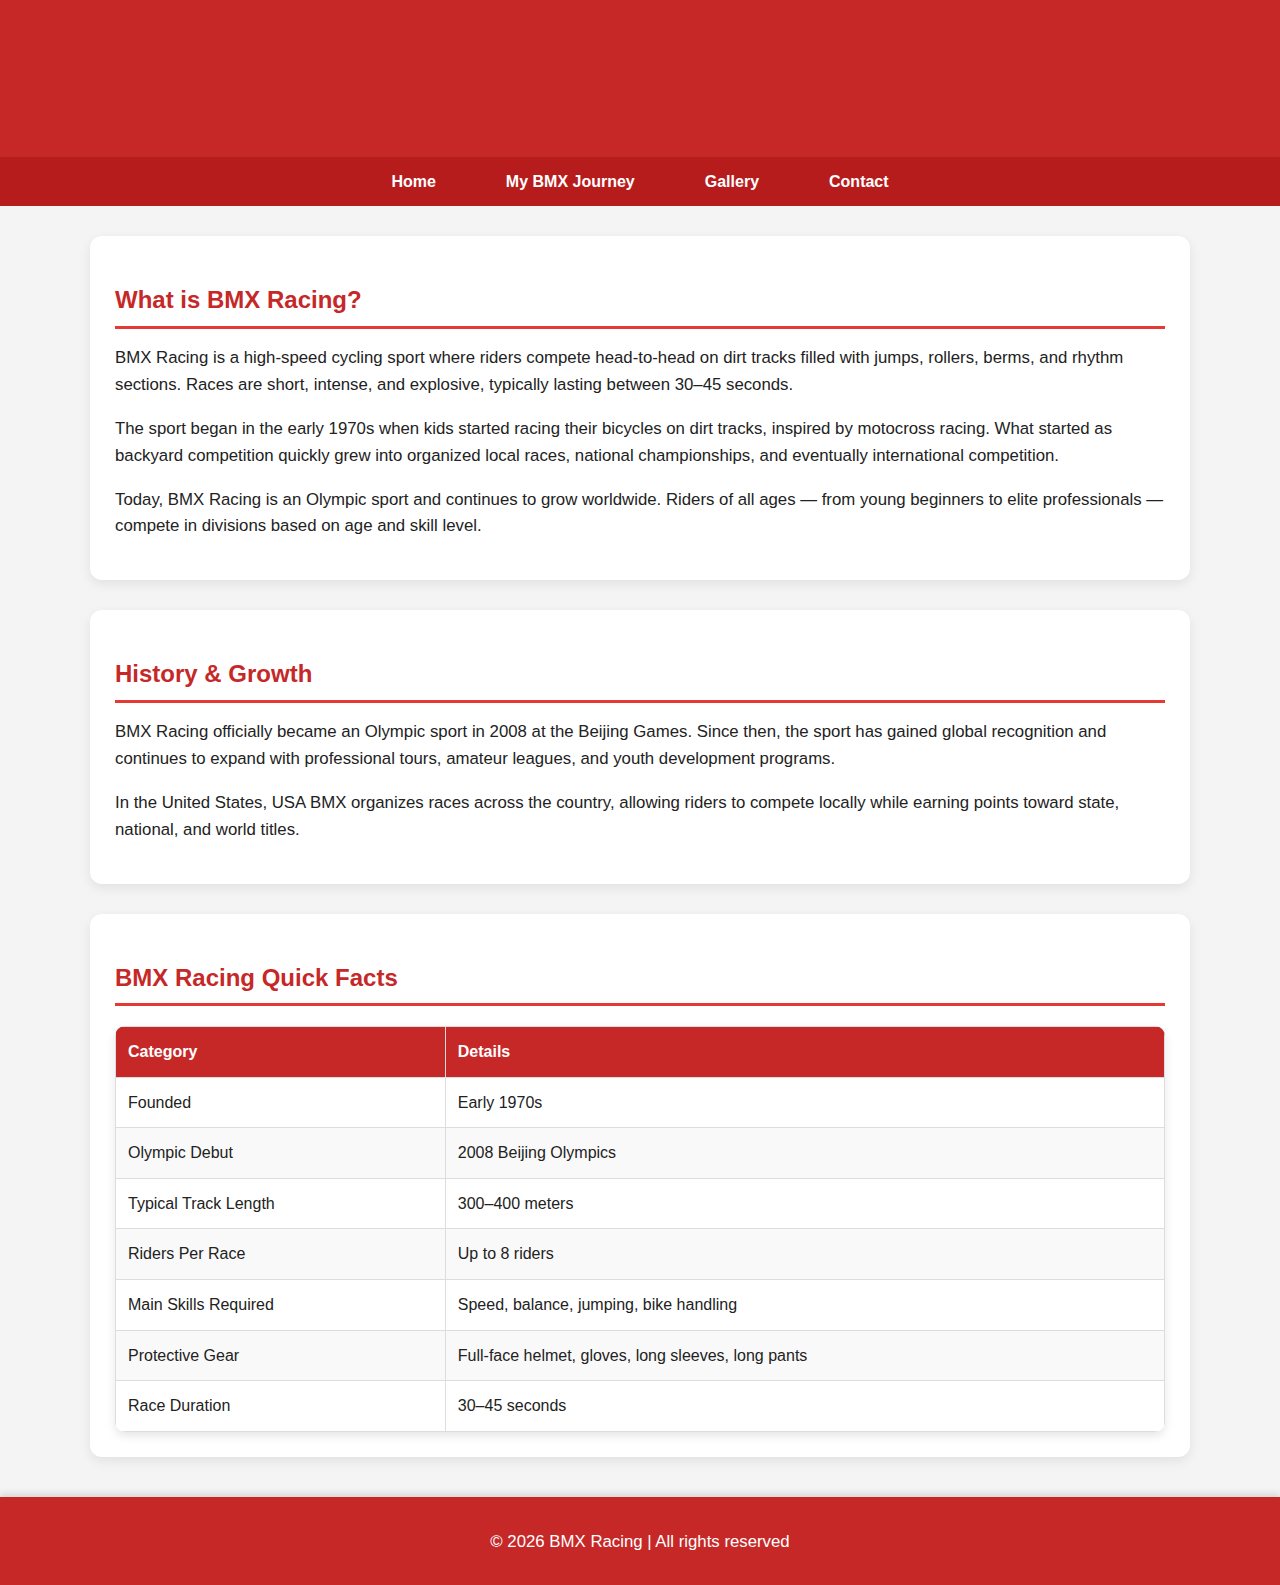
<file: about.html>
<!DOCTYPE html>
<html lang="en">
<head>
    <meta charset="UTF-8">
    <meta name="description" content="Learn what BMX Racing is, its history, rules, and key facts about the sport.">
    <meta name="viewport" content="width=device-width, initial-scale=1.0">
    <title>About BMX Racing</title>
    <link rel="stylesheet" href="BMXRacing.css">
</head>

<body>

<header>
    <h1>About BMX Racing</h1>
</header>

<nav>
    <ul>
        <li><a href="index.html">Home</a></li>
        <li><a href="myinvolvement.html">My BMX Journey</a></li>
        <li><a href="gallery.html">Gallery</a></li>
        <li><a href="contact.html">Contact</a></li>
    </ul>
</nav>

<main>

    <section>
        <h2>What is BMX Racing?</h2>
        <p>
            BMX Racing is a high-speed cycling sport where riders compete head-to-head on dirt tracks
            filled with jumps, rollers, berms, and rhythm sections. Races are short, intense, and explosive,
            typically lasting between 30–45 seconds.
        </p>

        <p>
            The sport began in the early 1970s when kids started racing their bicycles on dirt tracks,
            inspired by motocross racing. What started as backyard competition quickly grew into
            organized local races, national championships, and eventually international competition.
        </p>

        <p>
            Today, BMX Racing is an Olympic sport and continues to grow worldwide. Riders of all ages —
            from young beginners to elite professionals — compete in divisions based on age and skill level.
        </p>
    </section>

    <section>
        <h2>History & Growth</h2>
        <p>
            BMX Racing officially became an Olympic sport in 2008 at the Beijing Games.
            Since then, the sport has gained global recognition and continues to expand with
            professional tours, amateur leagues, and youth development programs.
        </p>

        <p>
            In the United States, USA BMX organizes races across the country,
            allowing riders to compete locally while earning points toward state,
            national, and world titles.
        </p>
    </section>

    <section>
        <h2>BMX Racing Quick Facts</h2>

        <table>
            <thead>
                <tr>
                    <th>Category</th>
                    <th>Details</th>
                </tr>
            </thead>

            <tbody>
                <tr>
                    <td>Founded</td>
                    <td>Early 1970s</td>
                </tr>
                <tr>
                    <td>Olympic Debut</td>
                    <td>2008 Beijing Olympics</td>
                </tr>
                <tr>
                    <td>Typical Track Length</td>
                    <td>300–400 meters</td>
                </tr>
                <tr>
                    <td>Riders Per Race</td>
                    <td>Up to 8 riders</td>
                </tr>
                <tr>
                    <td>Main Skills Required</td>
                    <td>Speed, balance, jumping, bike handling</td>
                </tr>
                <tr>
                    <td>Protective Gear</td>
                    <td>Full-face helmet, gloves, long sleeves, long pants</td>
                </tr>
                <tr>
                    <td>Race Duration</td>
                    <td>30–45 seconds</td>
                </tr>
            </tbody>
        </table>

    </section>

</main>

<footer>
    <p>&copy; 2026 BMX Racing | All rights reserved</p>
</footer>

</body>
</html>
</file>
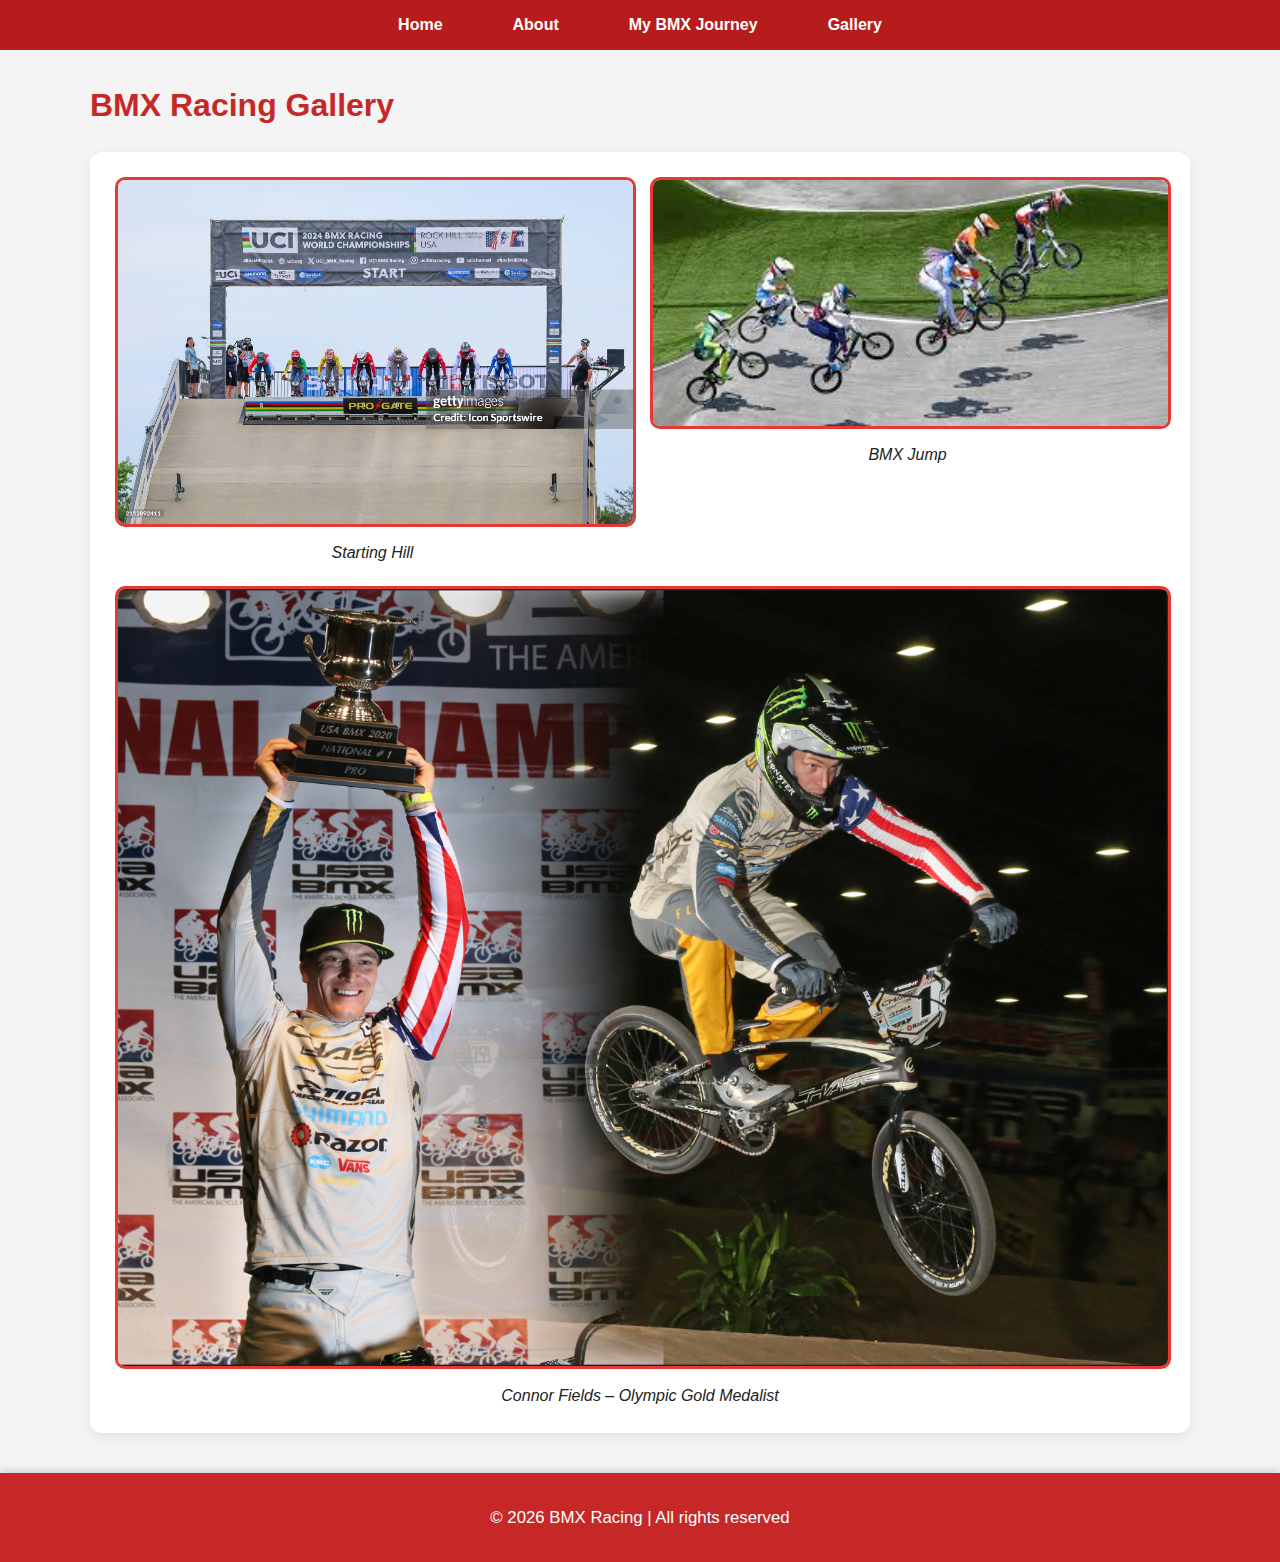
<file: gallery.html>
<!DOCTYPE html>
<html lang="en">
<head>
    <meta charset="UTF-8">
    <meta name="description" content="BMX Racing Gallery - Photos from races, jumps, and BMX events.">
    <meta name="viewport" content="width=device-width, initial-scale=1.0">
    <title>BMX Racing Gallery</title>
    <link rel="stylesheet" href="BMXRacing.css">
</head>

<body>
    <nav>
        <ul>
            <li><a href="index.html">Home</a></li>
            <li><a href="about.html">About</a></li>
            <li><a href="myinvolvement.html">My BMX Journey</a></li>
            <li><a href="gallery.html" class="active">Gallery</a></li>
        </ul>
    </nav>

    <main>
        <h1>BMX Racing Gallery</h1>

        <section class="gallery">
            <div class="image-container">
                <figure>
                    <img src="StartingGate.jpg" alt="Racers at the Starting Gate">
                    <figcaption>Starting Hill</figcaption>
                </figure>
                <figure>
                    <img src="BMXJump.jfif" alt="Jumping a BMX Ramp">
                    <figcaption>BMX Jump</figcaption>
                </figure>
                <figure>
                    <img src="ConnorFields.png" alt="Connor Fields BMX">
                    <figcaption>Connor Fields – Olympic Gold Medalist</figcaption>
                </figure>
            </div>
        </section>
    </main>

    <footer>
        <p>&copy; 2026 BMX Racing | All rights reserved</p>
    </footer>
</body>

</html>
</file>
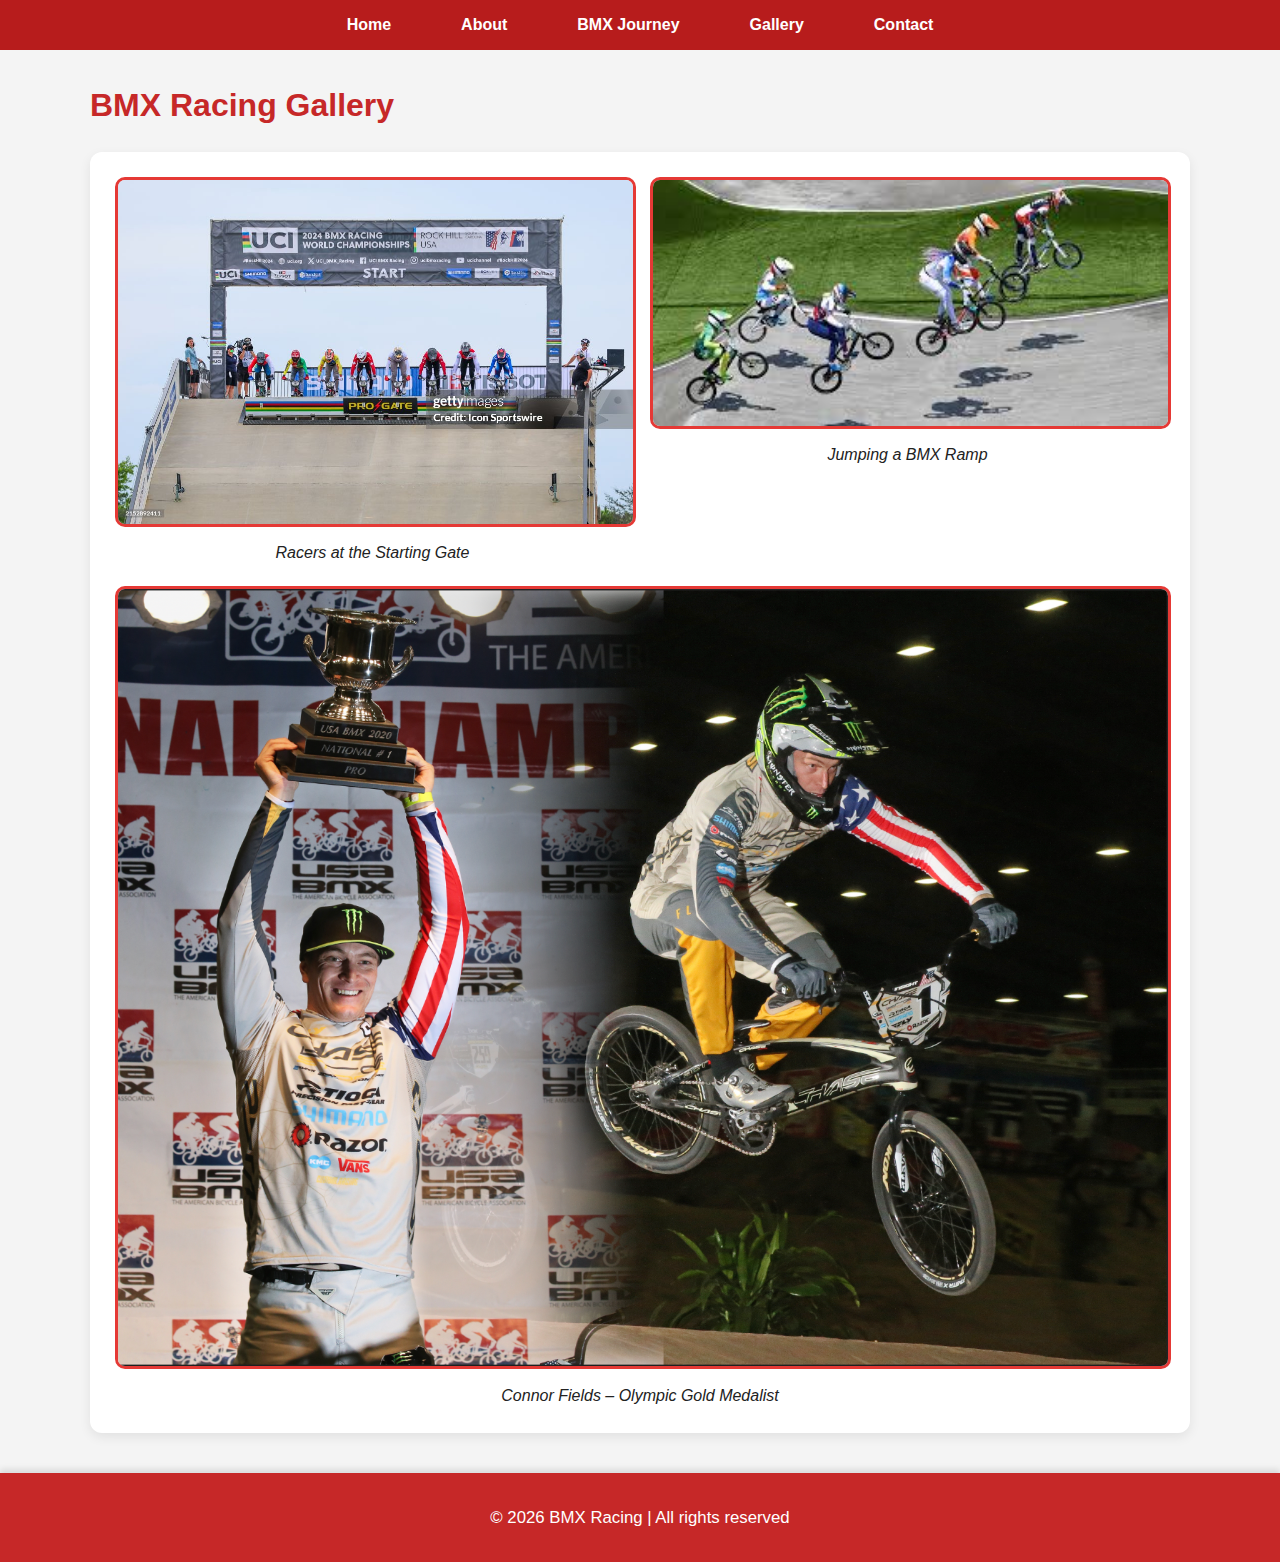
<file: Gallery.html>
<!DOCTYPE html>
<html lang="en">
<head>
    <meta charset="UTF-8">
    <meta name="description" content="BMX Racing Gallery - Photos from races, jumps, and BMX events.">
    <meta name="viewport" content="width=device-width, initial-scale=1.0">
    <title>BMX Racing Gallery</title>
    <link rel="stylesheet" href="BMXRacing.css">
</head>

<body>
    <nav>
        <ul>
            <li><a href="index.html">Home</a></li>
            <li><a href="about.html">About</a></li>
            <li><a href="myinvolvement.html">BMX Journey</a></li>
            <li><a href="gallery.html" class="active">Gallery</a></li>
            <li><a href="contact.html">Contact</a></li>
        </ul>
    </nav>

    <main>
        <h1>BMX Racing Gallery</h1>

        <section class="gallery">
            <div class="image-container">
                <figure>
                    <img src="StartingGate.jpg" alt="Racers at the Starting Gate">
                    <figcaption>Racers at the Starting Gate</figcaption>
                </figure>
                <figure>
                    <img src="BMXJump.jfif" alt="Jumping a BMX Ramp">
                    <figcaption>Jumping a BMX Ramp</figcaption>
                </figure>
                <figure>
                    <img src="ConnorFields.png" alt="Connor Fields BMX">
                    <figcaption>Connor Fields – Olympic Gold Medalist</figcaption>
                </figure>
            </div>
        </section>
    </main>

    <footer>
        <p>&copy; 2026 BMX Racing | All rights reserved</p>
    </footer>
</body>
</html>
</file>
<file: BMXRacing.css>
body {
    font-family: Arial, sans-serif;
    line-height: 1.6;
    margin: 0;
    padding: 0;
    background-color: #f4f4f4;
    color: #222;
}

header {
    background-color: #c62828;
    color: #fff;
    padding: 40px 20px;
    text-align: center;
    box-shadow: 0 4px 8px rgba(0,0,0,0.2);
}

header h1 {
    margin: 0;
    font-size: 3rem;
    letter-spacing: 1px;
}

nav {
    background-color: #b71c1c;
}

nav ul {
    list-style: none;
    display: flex;
    justify-content: center;
    margin: 0;
    padding: 0;
}

nav ul li {
    margin: 0 15px;
}

nav ul li a {
    display: block;
    padding: 12px 20px;
    text-decoration: none;
    color: #fff;
    font-weight: bold;
    border-radius: 6px;
    transition: background 0.3s ease;
}

nav ul li a:hover {
    background-color: #e53935;
}

main {
    max-width: 1100px;
    margin: 30px auto;
    padding: 0 20px;
}

section {
    background: #fff;
    margin-bottom: 30px;
    padding: 25px;
    border-radius: 12px;
    box-shadow: 0 4px 12px rgba(0,0,0,0.08);
}

h1, h2 {
    color: #c62828;
}

h2 {
    border-bottom: 3px solid #e53935;
    padding-bottom: 6px;
    margin-bottom: 15px;
}

p {
    font-size: 1.05rem;
    margin-bottom: 15px;
}

.image-container {
    display: flex;
    flex-wrap: wrap;
    gap: 20px;
    justify-content: center;
}

.image-container figure {
    flex: 1 1 48%;
    margin: 0;
}

.image-container img {
    width: 100%;
    border-radius: 10px;
    border: 3px solid #e53935;
    transition: transform 0.3s ease;
}

.image-container img:hover {
    transform: scale(1.05);
}

.image-container figcaption {
    text-align: center;
    margin-top: 6px;
    font-style: italic;
}

video {
    width: 100%;
    max-width: 720px;
    display: block;
    margin: 20px auto;
    border-radius: 10px;
    border: 4px solid #e53935;
}

table {
    width: 100%;
    border-collapse: collapse;
    margin-top: 20px;
    border-radius: 10px;
    overflow: hidden;
    box-shadow: 0 4px 10px rgba(0,0,0,0.1);
}

thead {
    background-color: #c62828;
    color: #fff;
}

th, td {
    padding: 12px;
    text-align: left;
    border: 1px solid #ddd;
}

th {
    font-weight: bold;
}

tbody tr:nth-child(even) {
    background-color: #f9f9f9;
}

tbody tr:hover {
    background-color: #ffe5e5;
    transition: background 0.3s ease;
}

form {
    display: flex;
    flex-direction: column;
}

form label {
    margin: 10px 0 5px;
    font-weight: bold;
}

form input,
form select,
form textarea {
    padding: 10px;
    border-radius: 6px;
    border: 1px solid #ccc;
    margin-bottom: 10px;
}

form button {
    padding: 12px;
    border-radius: 6px;
    border: none;
    background-color: #c62828;
    color: #fff;
    font-weight: bold;
    cursor: pointer;
    transition: background 0.3s ease;
}

form button:hover {
    background-color: #e53935;
}

footer {
    background-color: #c62828;
    color: #fff;
    text-align: center;
    padding: 15px 0;
    margin-top: 40px;
    box-shadow: 0 -4px 6px rgba(0,0,0,0.1);
}

@media (max-width: 768px) {

    nav ul {
        flex-direction: column;
        align-items: center;
    }

    nav ul li {
        margin: 8px 0;
    }

    .image-container figure {
        flex: 1 1 100%;
    }

    header h1 {
        font-size: 2rem;
    }
}
</file>
